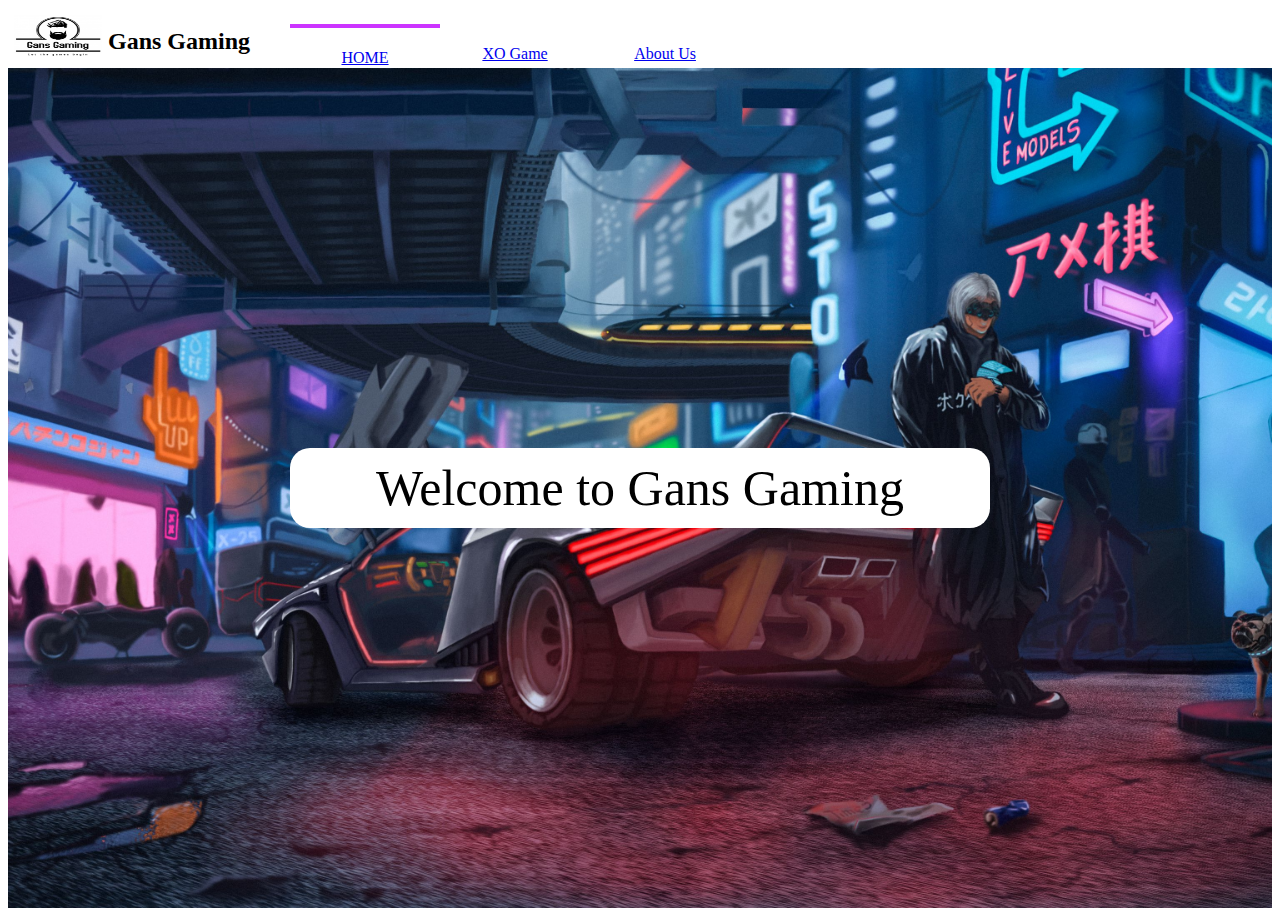
<file: index.html>
<!DOCTYPE html>
<html lang="en">
<head>
    <meta charset="UTF-8">
    <meta name="viewport" content="width=device-width, initial-scale=1.0">
    <title>Ganesh</title>
    <link rel="stylesheet" href="style.css">
</head>
<body>
    <div id="background">
       <header>
         <img id="logo" src="logo.jpg" alt="logo">
         <h2>Gans Gaming</h2>
         <ul>
             <li><a class="button" href="index.html">HOME</a></li>
             <li><a class="button" href="xo.html">XO Game</a></li>
             <li><a class="button" href="about.html">About Us</a></li>  
           </ul>
        </header>
     <main>
          <p>Welcome to Gans Gaming</p>
       </main>
    </div>
</body>
</file>
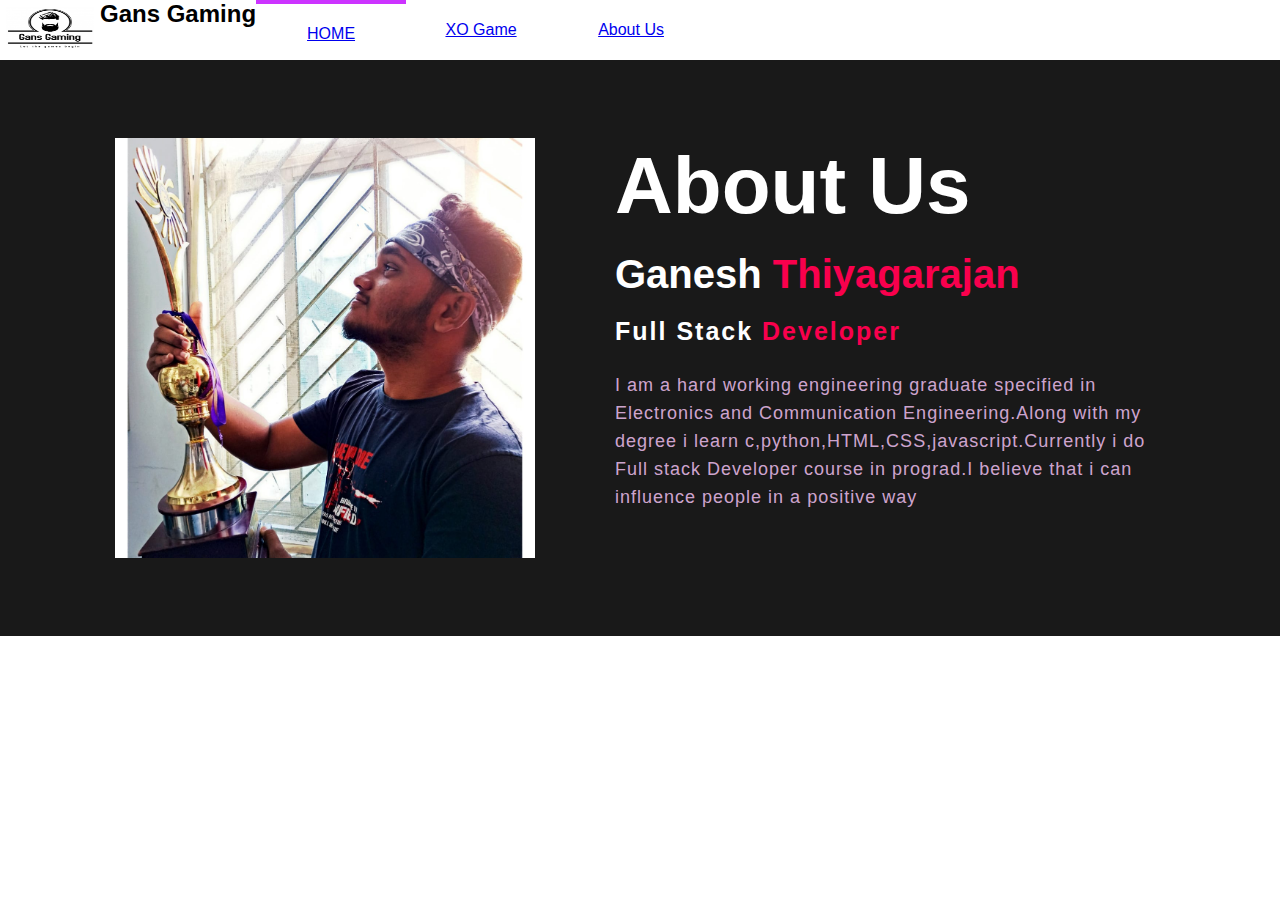
<file: about.html>
<!DOCTYPE html>
<html lang="en">
<head>
    <meta charset="UTF-8">
    <meta name="viewport" content="width=device-width, initial-scale=1.0">
    <title>Ganesh</title>
    <link rel="stylesheet" href="about.css">
    <link rel="preconnect" href="https://fonts.googleapis.com">
</head>
<body>
    <header>
        <img id="logo" src="logo.jpg" alt="logo">
        <h2>Gans Gaming</h2>
        <ul>
          <li><a class="button" href="index.html">HOME</a></li>
          <li><a class="button" href="xo.html">XO Game</a></li>
          <li><a class="button" href="about.html">About Us</a></li>  
        </ul>
    </header>
    <section class="about">
        <div class="main">
            <img src="photo.jpg">
            <div class="about-text">
                <h1>About us</h1>
                <h3>Ganesh<span> Thiyagarajan</span></h3>
                <h5>Full Stack<span> Developer</span> </h5>
                <p>I am a hard working engineering graduate specified in Electronics and Communication Engineering.Along with my degree i learn c,python,HTML,CSS,javascript.Currently i do Full stack Developer course in prograd.I believe that i can influence people in a positive way </p>
            </div>
        </div>

    </section>
</file>
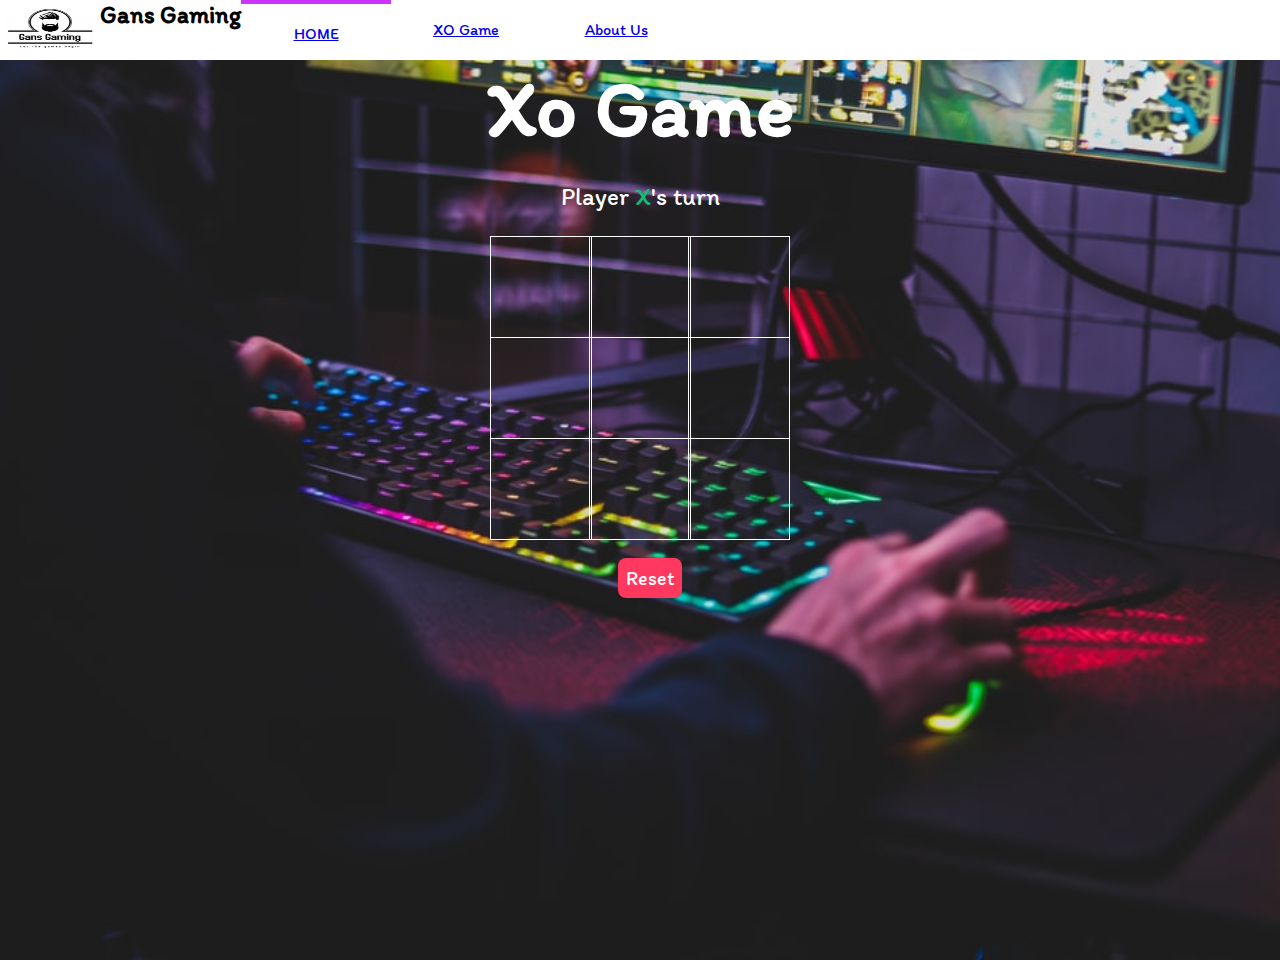
<file: xo.html>
<html lang="en">
<head>
    <meta charset="UTF-8">
    <meta http-equiv="X-UA-Compatible" content="IE=edge">
    <meta name="viewport" content="width=device-width, initial-scale=1.0">
    <link rel="stylesheet" href="xo.css">
    <link rel="preconnect" href="https://fonts.gstatic.com">
    <link href="https://fonts.googleapis.com/css2?family=Itim&display=swap" rel="stylesheet">
    <script src="xo.js"></script>
    <title>XO game</title>
</head>
<body>
    <header>
        <img id="logo" src="logo.jpg" alt="logo">
        <h2>Gans Gaming</h2>
        <ul>
          <li><a class="button" href="index.html">HOME</a></li>
          <li><a class="button" href="xo.html">XO Game</a></li>
          <li><a class="button" href="about.html">About Us</a></li>  
        </ul>
    </header>
    <main class="background">
        <section class="title">
            <h1>Xo Game</h1>
        </section>
        <section class="display">
            Player <span class="display-player playerX">X</span>'s turn
        </section>
        <section class="container">
            <div class="tile"></div>
            <div class="tile"></div>
            <div class="tile"></div>
            <div class="tile"></div>
            <div class="tile"></div>
            <div class="tile"></div>
            <div class="tile"></div>
            <div class="tile"></div>
            <div class="tile"></div>
        </section>
        <section class="display announcer hide"></section>
        <section class="controls">
            <button id="reset">Reset</button>
        </section>
    </main>
</body>
</html>
</file>
<file: style.css>
{
    margin: 0;
    padding: 0;
    font-family: sans-serif;
    box-sizing: border-box;
    

}
#background{
    background-image: url(wallpaper.jpg);
    min-height: 100vh;
    z-index: -10;
    background-position: center;
    background-repeat: no-repeat;
    background-size: cover;
}
#logo{
    width: 100px;
}
body{
    color: #000;
    height: 100vh;
    
}

header{
    height: 60px;
    display: flex;
    color: #000;
    background-color: white;

}
header ul{
    list-style: none;
    display: flex ;
    
}
header ul li{
    width: 150px;
    height: 60px;
    line-height: 60px;
    text-align: center;
    cursor: pointer;
    

}
header ul li:hover{
    background: linear-gradient(#cc66ff,#f4f4f4);
    color: white;
}
header ul li:nth-child(1){
    border-top: 4px solid #cc33ff;
}
main{
    height: calc(100vh - 60px);
    display: flex;
    justify-content: center;
    align-items: center;
    flex-direction: column;
}
main p{
    width: 700px;
    height: 80px;
    line-height: 80px;
    text-align: center;
    font-size: 50px;
    background-color:white;
    border-radius: 20px;
    


}
</file>
<file: about.css>
header{
    height: 60px;
    display: flex;
    color: #000;
    background-color: white;

}
header ul{
    list-style: none;
    display: flex ;
    
}
header ul li{
    width: 150px;
    height: 60px;
    line-height: 60px;
    text-align: center;
    cursor: pointer;
    

}
header ul li:hover{
    background: linear-gradient(#cc66ff,#f4f4f4);
    color: #000;
}
header ul li:nth-child(1){
    border-top: 4px solid #cc33ff;
}
#logo{
    width: 100px;
}
*{
    padding: 0;
    margin: 0;
    font-family: 'Josefin Sans',sans-serif;
    box-sizing: border-box;
}
.about{
    width: 100%;
    padding: 78px 0px;
    background-color: #191919;

}
.about img{
    height: auto;
    width: 420px;
}
.about-text{
    width: 550px;
}
.main{
    width: 1130px;
    max-width: 95%;
    margin: 0 auto;
    display: flex;
    align-items: center;
    justify-content: space-around;
}
.about-text h1{
    color: white;
    font-size: 80px;
    text-transform: capitalize;
    margin-bottom: 20px;

}
.about-text h3{
    color: white;
    font-size: 40px;
    text-transform: capitalize;
    margin-bottom: 20px;

}
.about-text h5{
    color: white;
    font-size: 25px;
    text-transform: capitalize;
    margin-bottom: 25px;
    letter-spacing: 2px;
    
}
span{
    color: #f9004d;
}
.about-text p{
    color: #fcfc;
    letter-spacing: 1px;
    line-height: 28px;
    font-size: 18px;
    margin-bottom: 45px;
}
</file>
<file: xo.css>
* {
    padding: 0;
    margin: 0;
    font-family: 'Itim', cursive;
}
#logo{
    width: 100px;
}
header{
    height: 60px;
    display: flex;
    color: #000;
    background-color: white;

}
header ul{
    list-style: none;
    display: flex ;
}
header ul li{
    width: 150px;
    height: 60px;
    line-height: 60px;
    text-align: center;
    cursor: pointer;

}
header ul li:hover{
    background: linear-gradient(#cc66ff,#f4f4f4);
    color: #000;
}
header ul li:nth-child(1){
    border-top: 4px solid #cc33ff;
}

.background {
    background-image: url(walll.jpg);
    min-height: 100vh;
    z-index: -10;
    background-position: center;
    background-repeat: no-repeat;
    background-size: cover;
}

.title {
    color: white;
    text-align: center;
    font-size: 40px;
    margin-top: 0%;
}

.display {
    color: white;
    font-size: 25px;
    text-align: center;
    margin-top: 1em;
    margin-bottom: 1em;
}

.hide {
    display: none;
}

.container {
    margin: 0 auto;
    display: grid;
    grid-template-columns: 33% 33% 33%;
    grid-template-rows: 33% 33% 33%;
    max-width: 300px;

}

.tile {
    border: 1px solid white;
    min-width: 100px;
    min-height: 100px;
    display: flex;
    justify-content: center;
    align-items: center;
    font-size: 50px;
    cursor: pointer;
}

.playerX {
    color: #09C372;
}

.playerO {
    color: #498AFB;
}

.controls {
    display: flex;
    flex-direction: row;
    justify-content: center;
    align-items: center;
    margin-top: 1em;
}

.controls button {
    color: white;
    padding: 8px;
    border-radius: 8px;
    border: none;
    font-size: 20px;
    margin-left: 1em;
    cursor: pointer;
}

.restart {
    background-color: #498AFB;
}

#reset {
    background-color: #FF3860;
}
</file>
